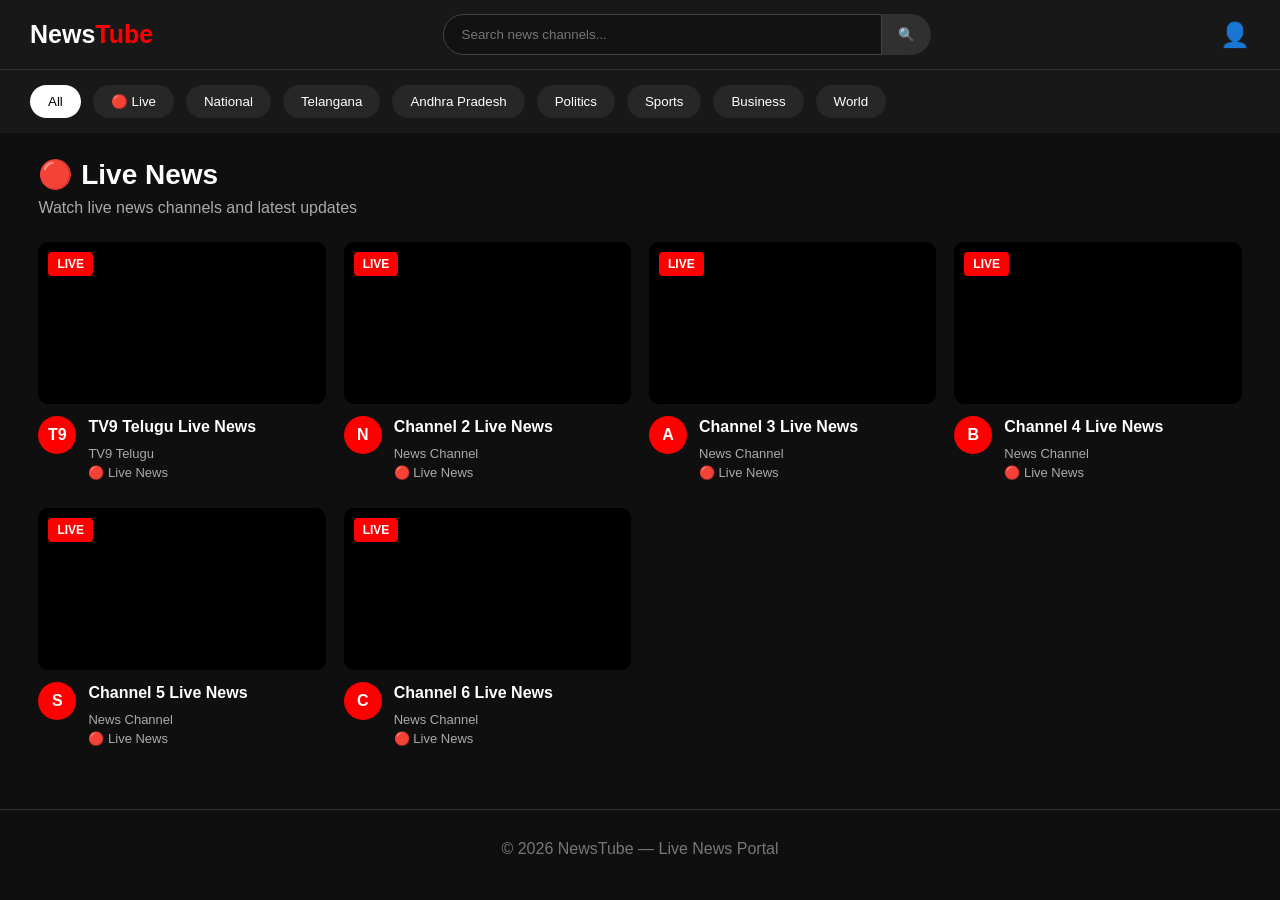
<file: tv.html>
<!DOCTYPE html>
<html lang="en">

<head>

    <meta charset="UTF-8">
    <meta name="viewport" content="width=device-width, initial-scale=1.0">

    <title>NewsTube - Live News</title>

    <style>

        * {
            margin: 0;
            padding: 0;
            box-sizing: border-box;
            font-family: Arial, sans-serif;
        }

        body {
            background: #0f0f0f;
            color: white;
        }


        /* ================= HEADER ================= */

        header {
            height: 70px;
            background: #181818;

            display: flex;
            align-items: center;
            justify-content: space-between;

            padding: 0 30px;

            border-bottom: 1px solid #303030;

            position: sticky;
            top: 0;
            z-index: 1000;
        }


        .logo {
            font-size: 25px;
            font-weight: bold;
        }

        .logo span {
            color: #ff0000;
        }


        .search-box {
            width: 40%;
            display: flex;
        }

        .search-box input {
            width: 100%;

            background: #121212;
            border: 1px solid #444;

            padding: 12px 18px;

            color: white;

            border-radius: 25px 0 0 25px;

            outline: none;
        }

        .search-box button {

            width: 55px;

            background: #303030;
            border: none;

            color: white;

            border-radius: 0 25px 25px 0;

            cursor: pointer;
        }


        .profile {
            font-size: 24px;
        }


        /* ================= NAVIGATION ================= */

        .category-bar {

            background: #181818;

            padding: 15px 30px;

            display: flex;

            gap: 12px;

            overflow-x: auto;
        }


        .category {

            background: #272727;

            color: white;

            border: none;

            padding: 9px 18px;

            border-radius: 20px;

            white-space: nowrap;

            cursor: pointer;

            transition: 0.3s;
        }


        .category:hover,
        .category.active {

            background: white;

            color: black;
        }


        /* ================= MAIN ================= */

        .container {

            width: 94%;

            max-width: 1600px;

            margin: 25px auto;
        }


        .title {

            margin-bottom: 25px;
        }


        .title h1 {

            font-size: 28px;

            margin-bottom: 8px;
        }


        .title p {

            color: #aaa;
        }


        /* ================= VIDEO GRID ================= */

        .video-grid {

            display: grid;

            grid-template-columns:
                repeat(4, 1fr);

            gap: 25px 18px;
        }


        /* ================= VIDEO CARD ================= */

        .video-card {

            cursor: pointer;

            transition: 0.3s;
        }


        .video-card:hover {

            transform: translateY(-4px);
        }


        .thumbnail {

            position: relative;

            width: 100%;

            aspect-ratio: 16 / 9;

            background: black;

            border-radius: 10px;

            overflow: hidden;
        }


        .thumbnail iframe {

            width: 100%;

            height: 100%;

            border: none;
        }


        /* LIVE LABEL */

        .live {

            position: absolute;

            top: 10px;

            left: 10px;

            background: #ff0000;

            color: white;

            padding: 5px 9px;

            font-size: 12px;

            font-weight: bold;

            border-radius: 4px;

            z-index: 5;
        }


        /* VIDEO INFORMATION */

        .video-info {

            display: flex;

            gap: 12px;

            padding-top: 12px;
        }


        .channel-logo {

            width: 38px;

            height: 38px;

            border-radius: 50%;

            background: #ff0000;

            display: flex;

            align-items: center;

            justify-content: center;

            font-weight: bold;

            flex-shrink: 0;
        }


        .video-text h3 {

            font-size: 16px;

            line-height: 1.4;

            margin-bottom: 6px;
        }


        .video-text p {

            color: #aaa;

            font-size: 13px;

            line-height: 1.5;
        }


        /* ================= FOOTER ================= */

        footer {

            margin-top: 60px;

            padding: 30px;

            text-align: center;

            border-top: 1px solid #303030;

            color: #777;
        }


        /* ================= TABLET ================= */

        @media (max-width: 1200px) {

            .video-grid {

                grid-template-columns:
                    repeat(3, 1fr);
            }

        }


        /* ================= MOBILE ================= */

        @media (max-width: 800px) {

            header {

                padding: 0 15px;
            }

            .search-box {

                display: none;
            }

            .video-grid {

                grid-template-columns:
                    repeat(2, 1fr);

                gap: 20px 12px;
            }

            .container {

                width: 95%;
            }

        }


        @media (max-width: 500px) {

            .video-grid {

                grid-template-columns: 1fr;
            }

            .title h1 {

                font-size: 23px;
            }

        }

    </style>

</head>


<body>


    <!-- ================= HEADER ================= -->

    <header>

        <div class="logo">
            News<span>Tube</span>
        </div>


        <div class="search-box">

            <input
                type="text"
                id="searchInput"
                placeholder="Search news channels...">

            <button onclick="searchNews()">
                🔍
            </button>

        </div>


        <div class="profile">
            👤
        </div>

    </header>



    <!-- ================= CATEGORY BAR ================= -->

    <div class="category-bar">

        <button class="category active">
            All
        </button>

        <button class="category">
            🔴 Live
        </button>

        <button class="category">
            National
        </button>

        <button class="category">
            Telangana
        </button>

        <button class="category">
            Andhra Pradesh
        </button>

        <button class="category">
            Politics
        </button>

        <button class="category">
            Sports
        </button>

        <button class="category">
            Business
        </button>

        <button class="category">
            World
        </button>

    </div>



    <!-- ================= MAIN ================= -->

    <main class="container">


        <div class="title">

            <h1>
                🔴 Live News
            </h1>

            <p>
                Watch live news channels and latest updates
            </p>

        </div>



        <!-- ================= GRID ================= -->

        <div class="video-grid" id="videoGrid">


            <!-- CHANNEL 1 -->

            <div class="video-card"
                 data-name="TV9 Telugu">

                <div class="thumbnail">

                    <span class="live">
                        LIVE
                    </span>

                    <iframe
                        src="https://www.youtube.com/embed/II_m28Bm-iM"
                        allowfullscreen>
                    </iframe>

                </div>


                <div class="video-info">

                    <div class="channel-logo">
                        T9
                    </div>

                    <div class="video-text">

                        <h3>
                            TV9 Telugu Live News
                        </h3>

                        <p>
                            TV9 Telugu
                        </p>

                        <p>
                            🔴 Live News
                        </p>

                    </div>

                </div>

            </div>



            <!-- CHANNEL 2 -->

            <div class="video-card"
                 data-name="Channel 2">

                <div class="thumbnail">

                    <span class="live">
                        LIVE
                    </span>

                    <iframe
                          src="https://www.youtube.com/embed/II_m28Bm-iM"
                        allowfullscreen>
                    </iframe>

                </div>


                <div class="video-info">

                    <div class="channel-logo">
                        N
                    </div>

                    <div class="video-text">

                        <h3>
                            Channel 2 Live News
                        </h3>

                        <p>
                            News Channel
                        </p>

                        <p>
                            🔴 Live News
                        </p>

                    </div>

                </div>

            </div>



            <!-- CHANNEL 3 -->

            <div class="video-card"
                 data-name="Channel 3">

                <div class="thumbnail">

                    <span class="live">
                        LIVE
                    </span>

                    <iframe
                        src="https://www.youtube.com/embed/VIDEO_ID_3"
                        allowfullscreen>
                    </iframe>

                </div>


                <div class="video-info">

                    <div class="channel-logo">
                        A
                    </div>

                    <div class="video-text">

                        <h3>
                            Channel 3 Live News
                        </h3>

                        <p>
                            News Channel
                        </p>

                        <p>
                            🔴 Live News
                        </p>

                    </div>

                </div>

            </div>



            <!-- CHANNEL 4 -->

            <div class="video-card"
                 data-name="Channel 4">

                <div class="thumbnail">

                    <span class="live">
                        LIVE
                    </span>

                    <iframe
                        src="https://www.youtube.com/embed/VIDEO_ID_4"
                        allowfullscreen>
                    </iframe>

                </div>


                <div class="video-info">

                    <div class="channel-logo">
                        B
                    </div>

                    <div class="video-text">

                        <h3>
                            Channel 4 Live News
                        </h3>

                        <p>
                            News Channel
                        </p>

                        <p>
                            🔴 Live News
                        </p>

                    </div>

                </div>

            </div>



            <!-- CHANNEL 5 -->

            <div class="video-card"
                 data-name="Channel 5">

                <div class="thumbnail">

                    <span class="live">
                        LIVE
                    </span>

                    <iframe
                        src="https://www.youtube.com/embed/VIDEO_ID_5"
                        allowfullscreen>
                    </iframe>

                </div>


                <div class="video-info">

                    <div class="channel-logo">
                        S
                    </div>

                    <div class="video-text">

                        <h3>
                            Channel 5 Live News
                        </h3>

                        <p>
                            News Channel
                        </p>

                        <p>
                            🔴 Live News
                        </p>

                    </div>

                </div>

            </div>



            <!-- CHANNEL 6 -->

            <div class="video-card"
                 data-name="Channel 6">

                <div class="thumbnail">

                    <span class="live">
                        LIVE
                    </span>

                    <iframe
                        src="https://www.youtube.com/embed/VIDEO_ID_6"
                        allowfullscreen>
                    </iframe>

                </div>


                <div class="video-info">

                    <div class="channel-logo">
                        C
                    </div>

                    <div class="video-text">

                        <h3>
                            Channel 6 Live News
                        </h3>

                        <p>
                            News Channel
                        </p>

                        <p>
                            🔴 Live News
                        </p>

                    </div>

                </div>

            </div>


        </div>

    </main>



    <!-- ================= FOOTER ================= -->

    <footer>

        © 2026 NewsTube — Live News Portal

    </footer>



    <!-- ================= JAVASCRIPT ================= -->

    <script>

        function searchNews() {

            let search =
                document.getElementById("searchInput")
                .value
                .toLowerCase();

            let cards =
                document.querySelectorAll(".video-card");


            cards.forEach(function(card) {

                let name =
                    card.getAttribute("data-name")
                    .toLowerCase();


                if (name.includes(search)) {

                    card.style.display = "block";

                } else {

                    card.style.display = "none";

                }

            });

        }


        /* Category buttons */

        const categories =
            document.querySelectorAll(".category");


        categories.forEach(function(button) {

            button.addEventListener("click", function() {

                categories.forEach(function(btn) {

                    btn.classList.remove("active");

                });

                this.classList.add("active");

            });

        });

    </script>


<!-- Code injected by live-server -->
<script>
	// <![CDATA[  <-- For SVG support
	if ('WebSocket' in window) {
		(function () {
			function refreshCSS() {
				var sheets = [].slice.call(document.getElementsByTagName("link"));
				var head = document.getElementsByTagName("head")[0];
				for (var i = 0; i < sheets.length; ++i) {
					var elem = sheets[i];
					var parent = elem.parentElement || head;
					parent.removeChild(elem);
					var rel = elem.rel;
					if (elem.href && typeof rel != "string" || rel.length == 0 || rel.toLowerCase() == "stylesheet") {
						var url = elem.href.replace(/(&|\?)_cacheOverride=\d+/, '');
						elem.href = url + (url.indexOf('?') >= 0 ? '&' : '?') + '_cacheOverride=' + (new Date().valueOf());
					}
					parent.appendChild(elem);
				}
			}
			var protocol = window.location.protocol === 'http:' ? 'ws://' : 'wss://';
			var address = protocol + window.location.host + window.location.pathname + '/ws';
			var socket = new WebSocket(address);
			socket.onmessage = function (msg) {
				if (msg.data == 'reload') window.location.reload();
				else if (msg.data == 'refreshcss') refreshCSS();
			};
			if (sessionStorage && !sessionStorage.getItem('IsThisFirstTime_Log_From_LiveServer')) {
				console.log('Live reload enabled.');
				sessionStorage.setItem('IsThisFirstTime_Log_From_LiveServer', true);
			}
		})();
	}
	else {
		console.error('Upgrade your browser. This Browser is NOT supported WebSocket for Live-Reloading.');
	}
	// ]]>
</script>
</body>

</html>
</file>
